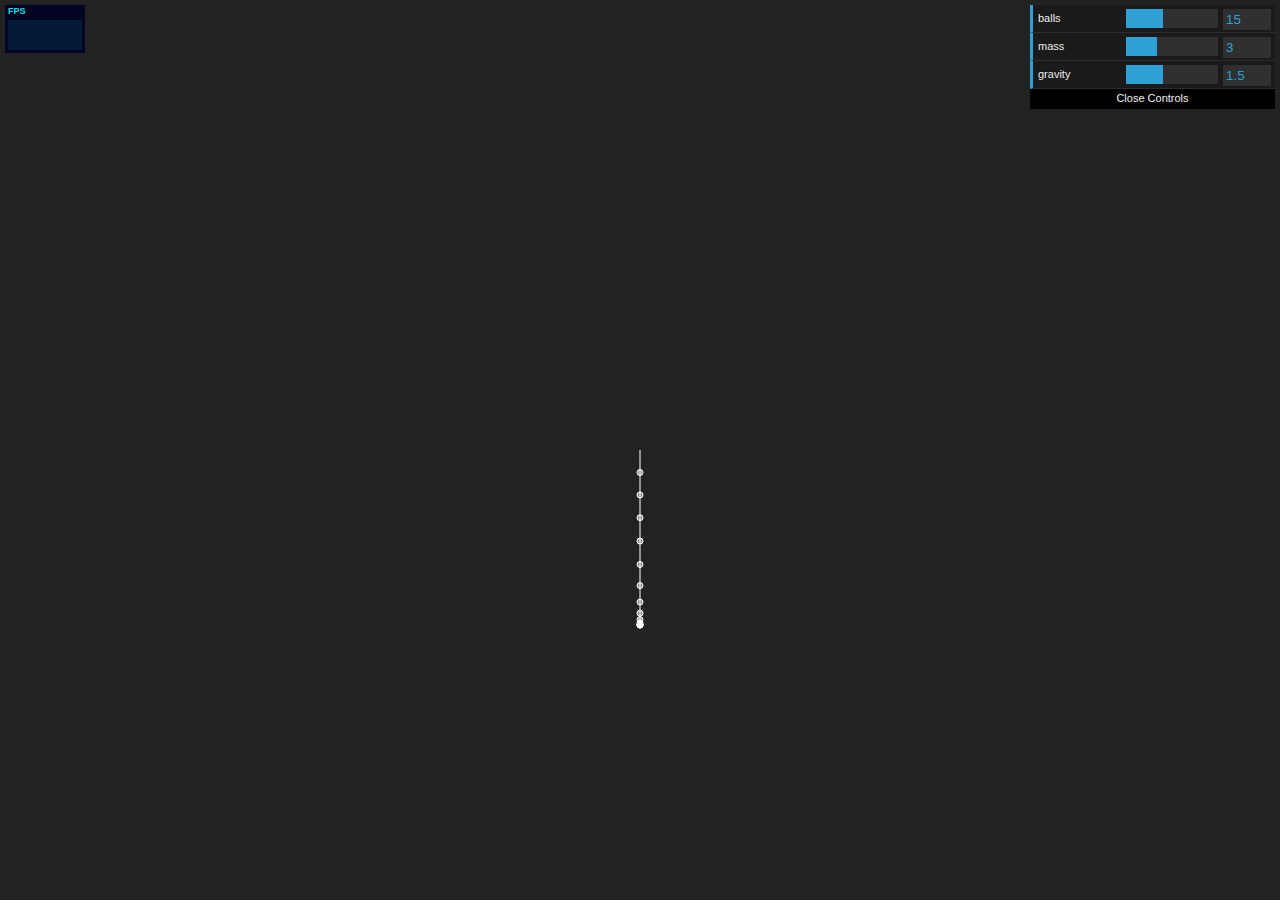
<file: chain/index.html>
<!DOCTYPE html>
<html lang="en">

<head>
  <meta charset="UTF-8">
  <meta http-equiv="X-UA-Compatible" content="IE=edge">
  <meta name="viewport" content="width=device-width, initial-scale=1.0">
  <title>Chain</title>
  <link rel="stylesheet" href="../style.css">
</head>

<body>
  <script type="module" src="./index.js"></script>
</body>

</html>
</file>
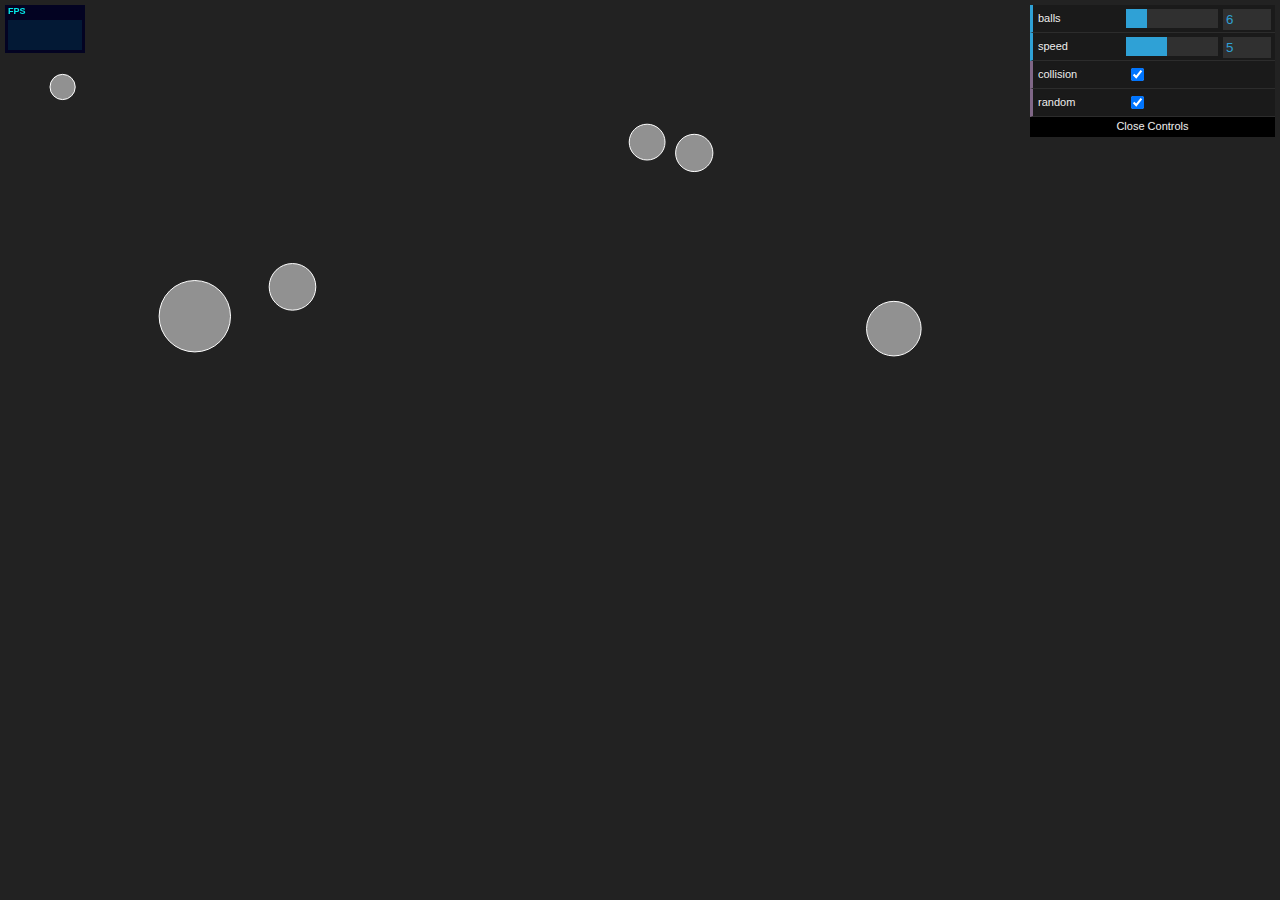
<file: collision/index.html>
<!DOCTYPE html>
<html lang="en">

<head>
  <meta charset="UTF-8">
  <meta http-equiv="X-UA-Compatible" content="IE=edge">
  <meta name="viewport" content="width=device-width, initial-scale=1.0">
  <title>Collision</title>
  <link rel="stylesheet" href="../style.css">
</head>

<body>
  <script type="module" src="./index.js"></script>
</body>

</html>
</file>
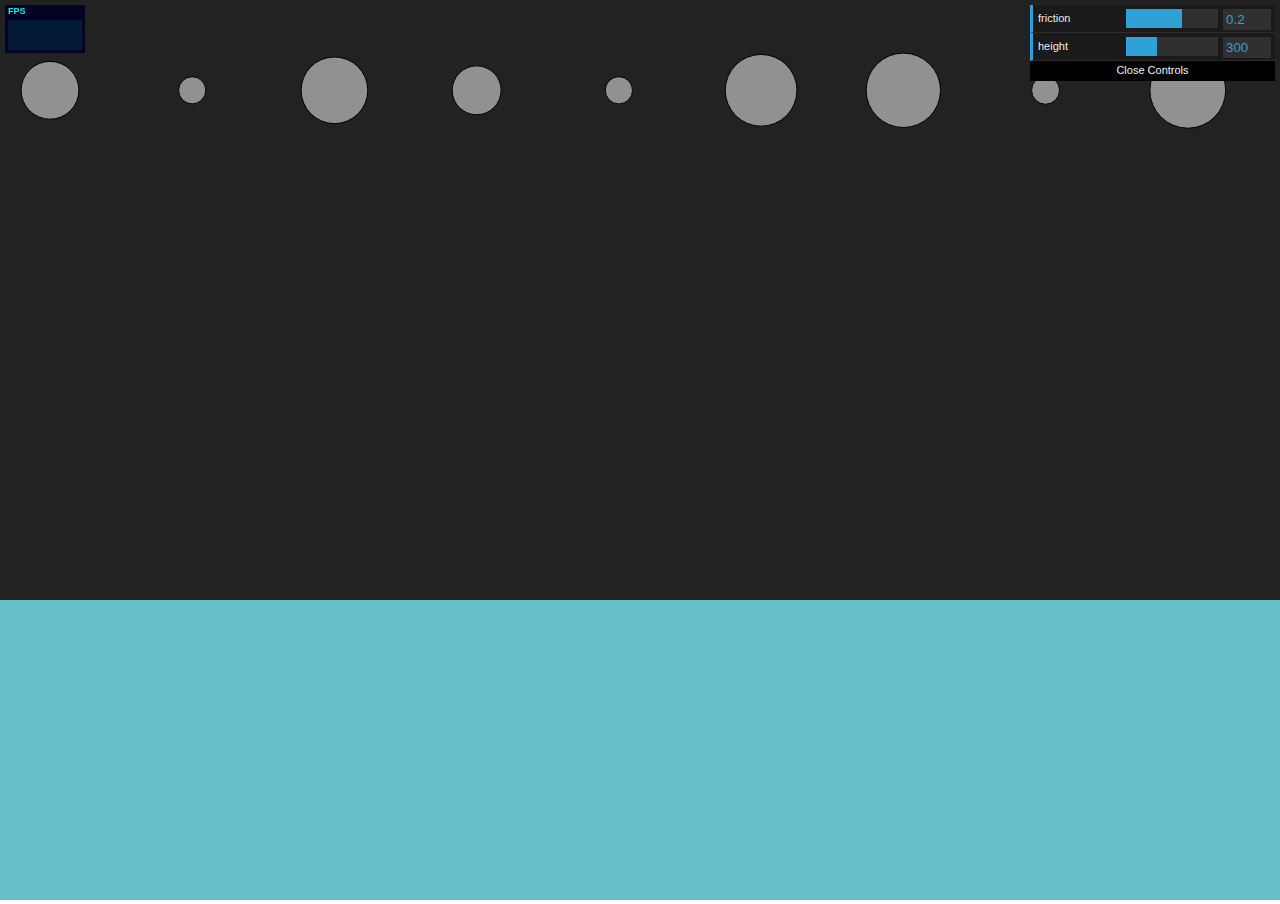
<file: force/index.html>
<!DOCTYPE html>
<html lang="en">

<head>
  <meta charset="UTF-8">
  <meta http-equiv="X-UA-Compatible" content="IE=edge">
  <meta name="viewport" content="width=device-width, initial-scale=1.0">
  <title>Force</title>
  <link rel="stylesheet" href="../style.css">
</head>

<body>
  <script type="module" src="./index.js"></script>
</body>

</html>
</file>
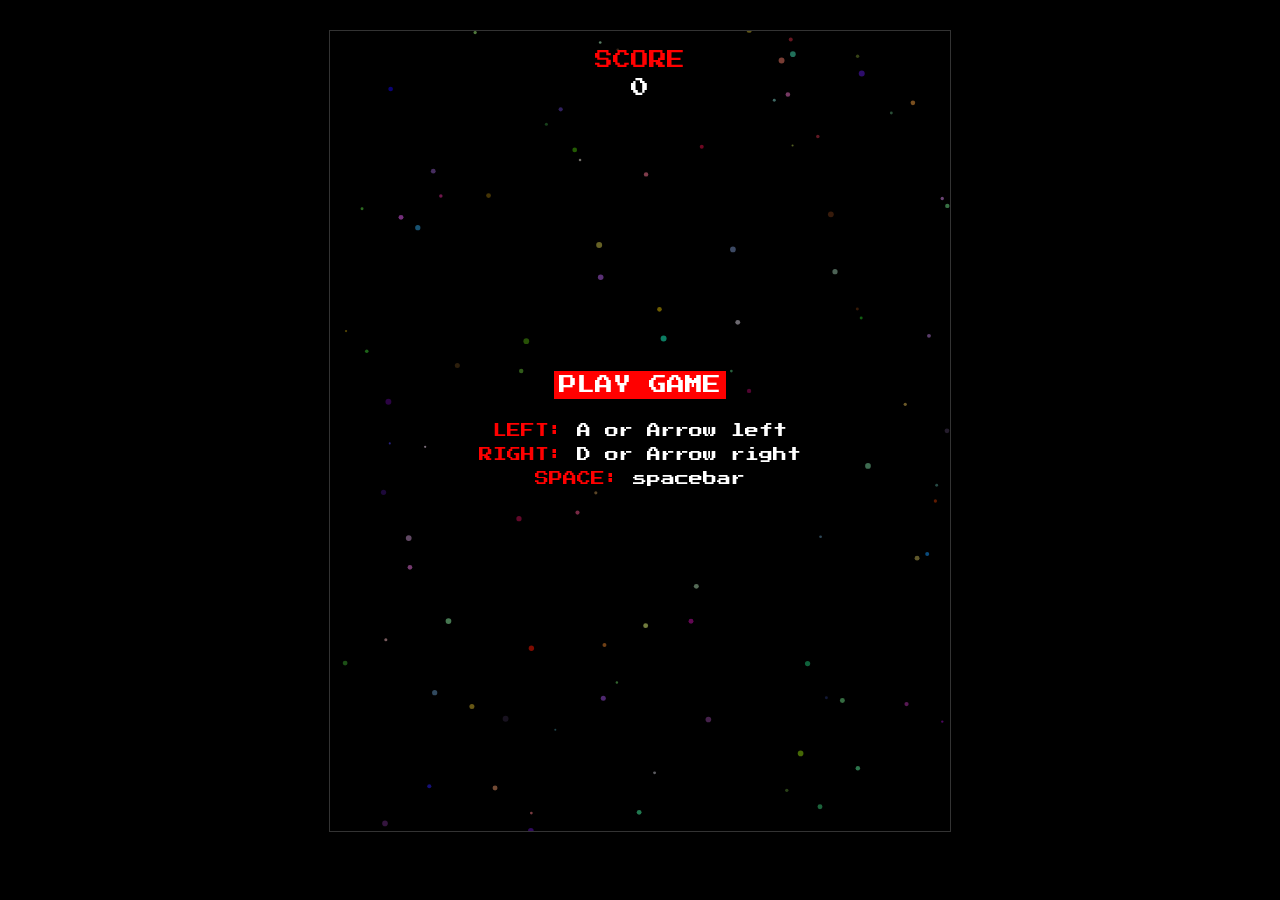
<file: galaga/index.html>
<!DOCTYPE html>
<html lang="en">

<head>
  <meta charset="UTF-8">
  <meta http-equiv="X-UA-Compatible" content="IE=edge">
  <meta name="viewport" content="width=device-width, initial-scale=1.0">
  <title>Galaga</title>
  <link rel="preconnect" href="https://fonts.googleapis.com">
  <link rel="preconnect" href="https://fonts.gstatic.com" crossorigin>
  <link
    href="https://fonts.googleapis.com/css2?family=Press+Start+2P&family=Roboto+Mono:wght@100;200;300;400&display=swap"
    rel="stylesheet">
  <link rel="stylesheet" href="./style.css">
</head>

<body>
  <div id="background">
    <div id="game">

      <canvas width="500" height="800"></canvas>
      <div class="top">
        <p class="red">SCORE</p>
        <span class="score white">0</span>
      </div>
      <div class="center">
        <button class="play hide">PLAY GAME</button>
        <p class="guide red hide">
          LEFT: <span class="white">A or Arrow left</span><br>
          RIGHT: <span class="white">D or Arrow right</span><br>
          SPACE: <span class="white">spacebar</span>
        </p>
        <p class="ready red hide">READY!</p>
        <p class="gameover red hide">GAME OVER</p>
        <button class="restart hide">RESTART</button>
      </div>
    </div>
  </div>
  </div>

  <script type="module" src="./Game.js"></script>
</body>

</html>
</file>
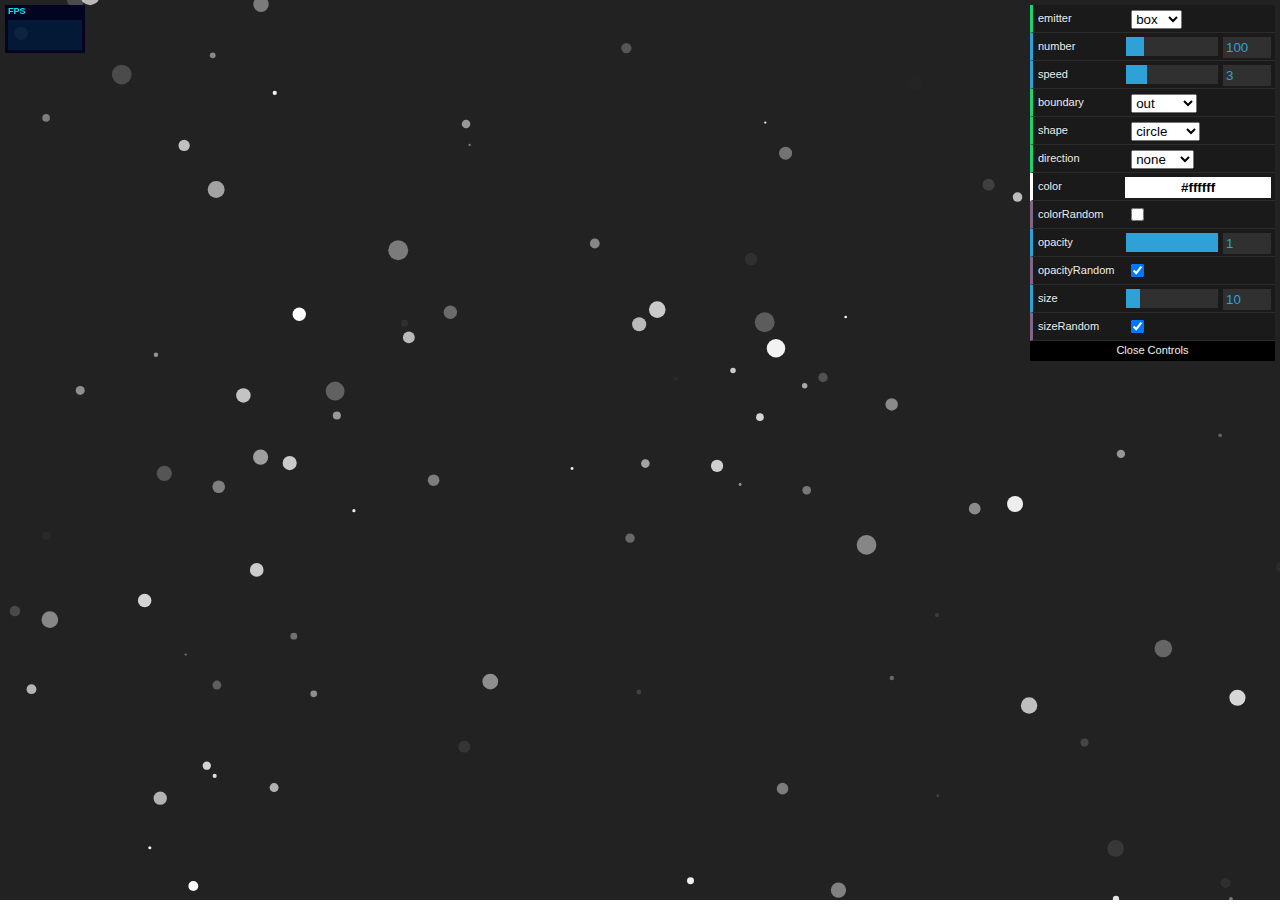
<file: particle/index.html>
<!DOCTYPE html>
<html lang="en">

<head>
  <meta charset="UTF-8">
  <meta http-equiv="X-UA-Compatible" content="IE=edge">
  <meta name="viewport" content="width=device-width, initial-scale=1.0">
  <title>Particles</title>
  <link rel="stylesheet" href="../style.css">
</head>

<body>
  <script type="module" src="./index.js"></script>
</body>

</html>


<!-- <body>

  <canvas id="canvas-particle" width="800" height="500"></canvas>

  <script type="module">
    import Particles from "./Particles.js";

    const options = {
      emitter: "box",     // point, box
      number: 40,
      speed: 2,
      boundary: "out",    // out, bounce
      shape: "circle",    // circle, triangle, square, polygon, star, image
      direction: "none",  // none, top, right, bottom, left
      color: "#ffffff",
      colorRandom: false,
      opacity: 1,
      opacityRandom: true,
      size: 10,
      sizeRandom: true,
    }

    const particles = new Particles(options);
    particles.init("#canvas-particle");
  </script>

</body>

</html> -->
</file>
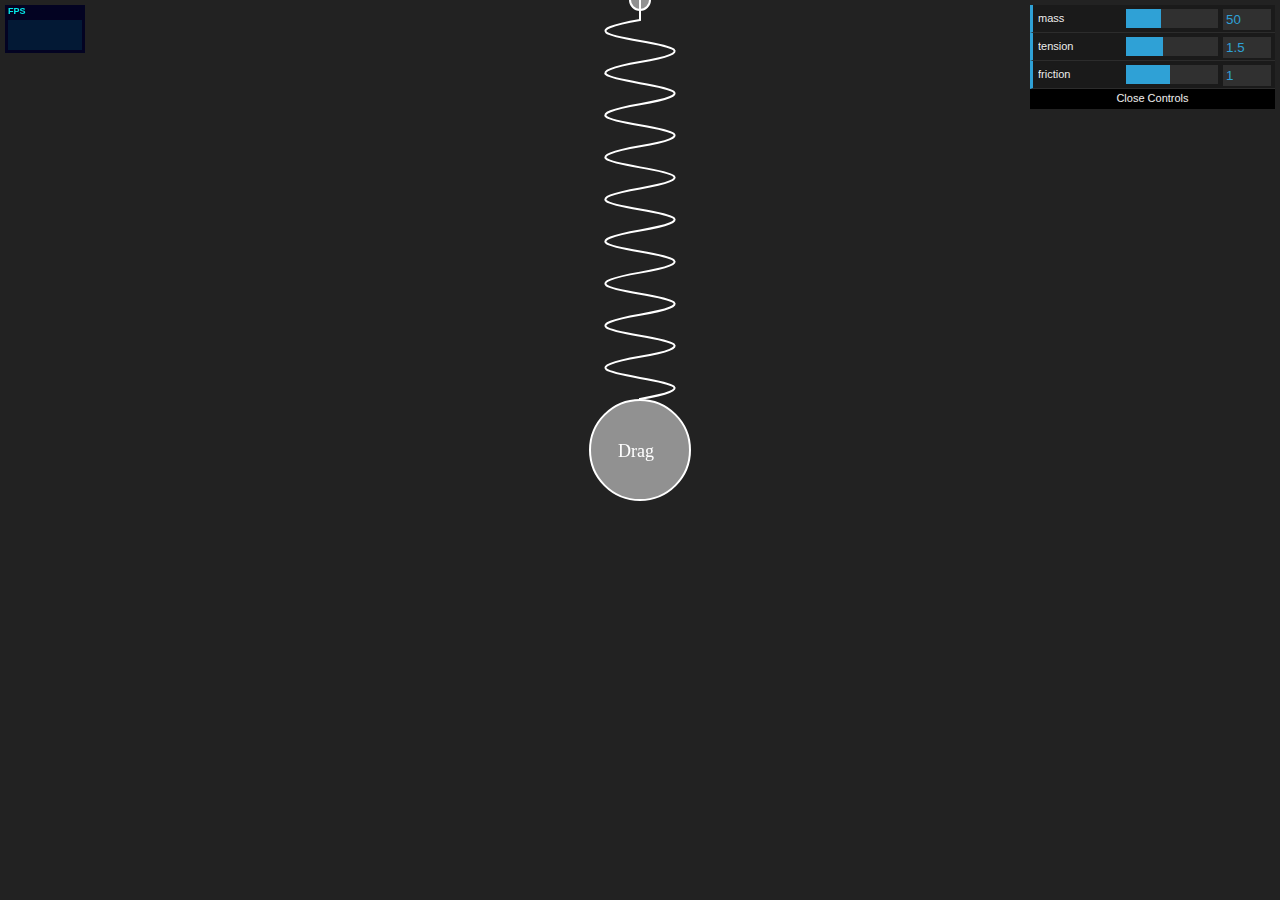
<file: spring/index.html>
<!DOCTYPE html>
<html lang="en">

<head>
  <meta charset="UTF-8">
  <meta http-equiv="X-UA-Compatible" content="IE=edge">
  <meta name="viewport" content="width=device-width, initial-scale=1.0">
  <title>Spring</title>
  <link rel="stylesheet" href="../style.css">
</head>

<body>
  <script type="module" src="./index.js"></script>
</body>

</html>
</file>
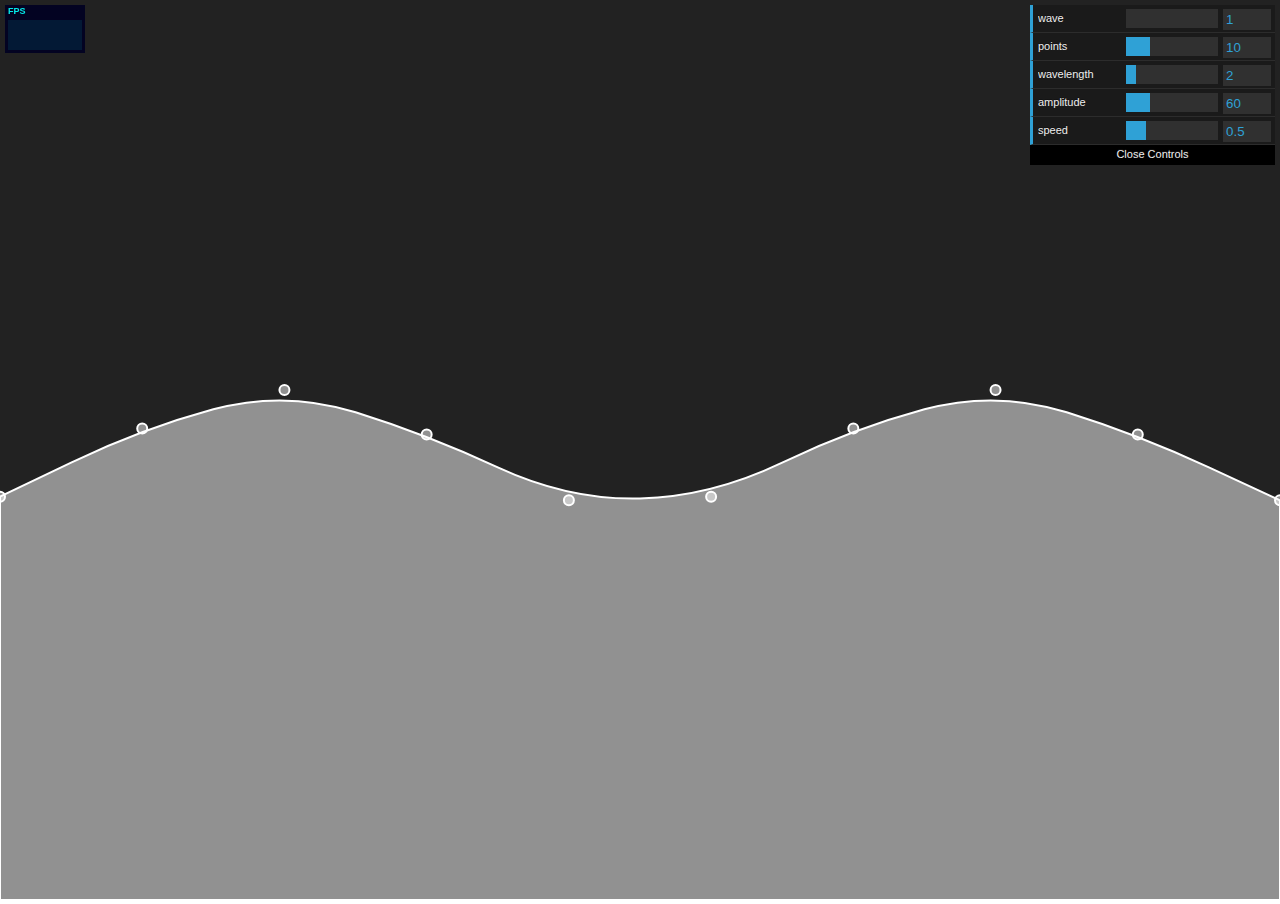
<file: wave/index.html>
<!DOCTYPE html>
<html lang="en">

<head>
  <meta charset="UTF-8">
  <meta http-equiv="X-UA-Compatible" content="IE=edge">
  <meta name="viewport" content="width=device-width, initial-scale=1.0">
  <title>Wave</title>
  <link rel="stylesheet" href="../style.css">
</head>

<body>
  <script type="module" src="./index.js"></script>
</body>

</html>
</file>
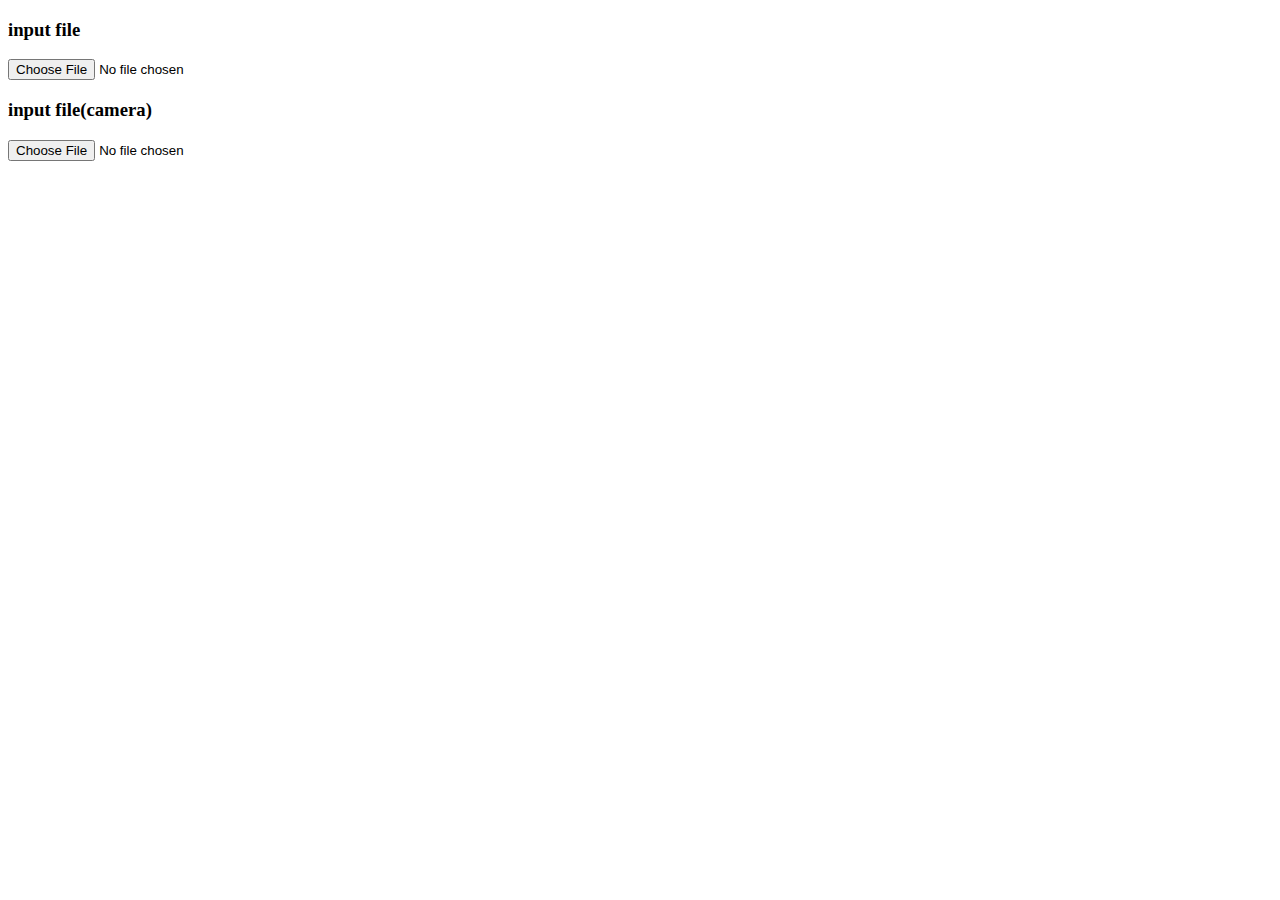
<file: test/inputFileWithCamera.html>
<!DOCTYPE html>
<html lang="en">

<head>
  <meta charset="UTF-8">
  <meta http-equiv="X-UA-Compatible" content="IE=edge">
  <meta name="viewport" content="width=device-width, initial-scale=1.0">
  <title>Document</title>
</head>

<body>

  <h3>input file</h3>
  <input type="file">
  <br />

  <h3>input file(camera)</h3>
  <input type="file" capture="camera">

</body>

</html>
</file>
<file: style.css>
* {
  margin: 0;
  padding: 0;
}

html,
body {
  height: 100%;
}

body {
  overflow: hidden;
}
</file>
<file: galaga/style.css>
body, p, button {
  margin: 0;
  padding: 0;
}

body {
  font-size: 18px;
  font-family: 'Press Start 2P', cursive;
  background-color: black;
}

button {
  padding: 5px;
  font-family: 'Press Start 2P', cursive;
  font-size: 18px;
  color: white;
  background-color: red;
  border: 0;
  cursor: pointer;
}

button:hover {
  color: black;
}

.red {
  color: red;
}

.white {
  color: white;
}

#background {
  position: relative;
  height: 100vh;
  text-align: center;
}

#game {
  position: relative;
  display: inline-block;
  margin: 30px;
  border: 1px solid rgba(255,255,255,0.2);
}

.top {
  position: absolute;
  top: 0px;
  left: 0;
  width: 100%;
  padding: 15px 0;
  text-align: center;
  line-height: 28px;
  z-index: 1;
}

.center {
  position: absolute;
  top: 0;
  left: 0;
  width: 100%;
  height: 100%;
  display: flex;
  flex-direction: column;
  justify-content: center;
  align-items: center;
  line-height: 64px;
}

.hide {
  display: none;
}

.guide {
  margin-top: 20px;
  font-size: 14px;
  line-height: 24px;
}
</file>
